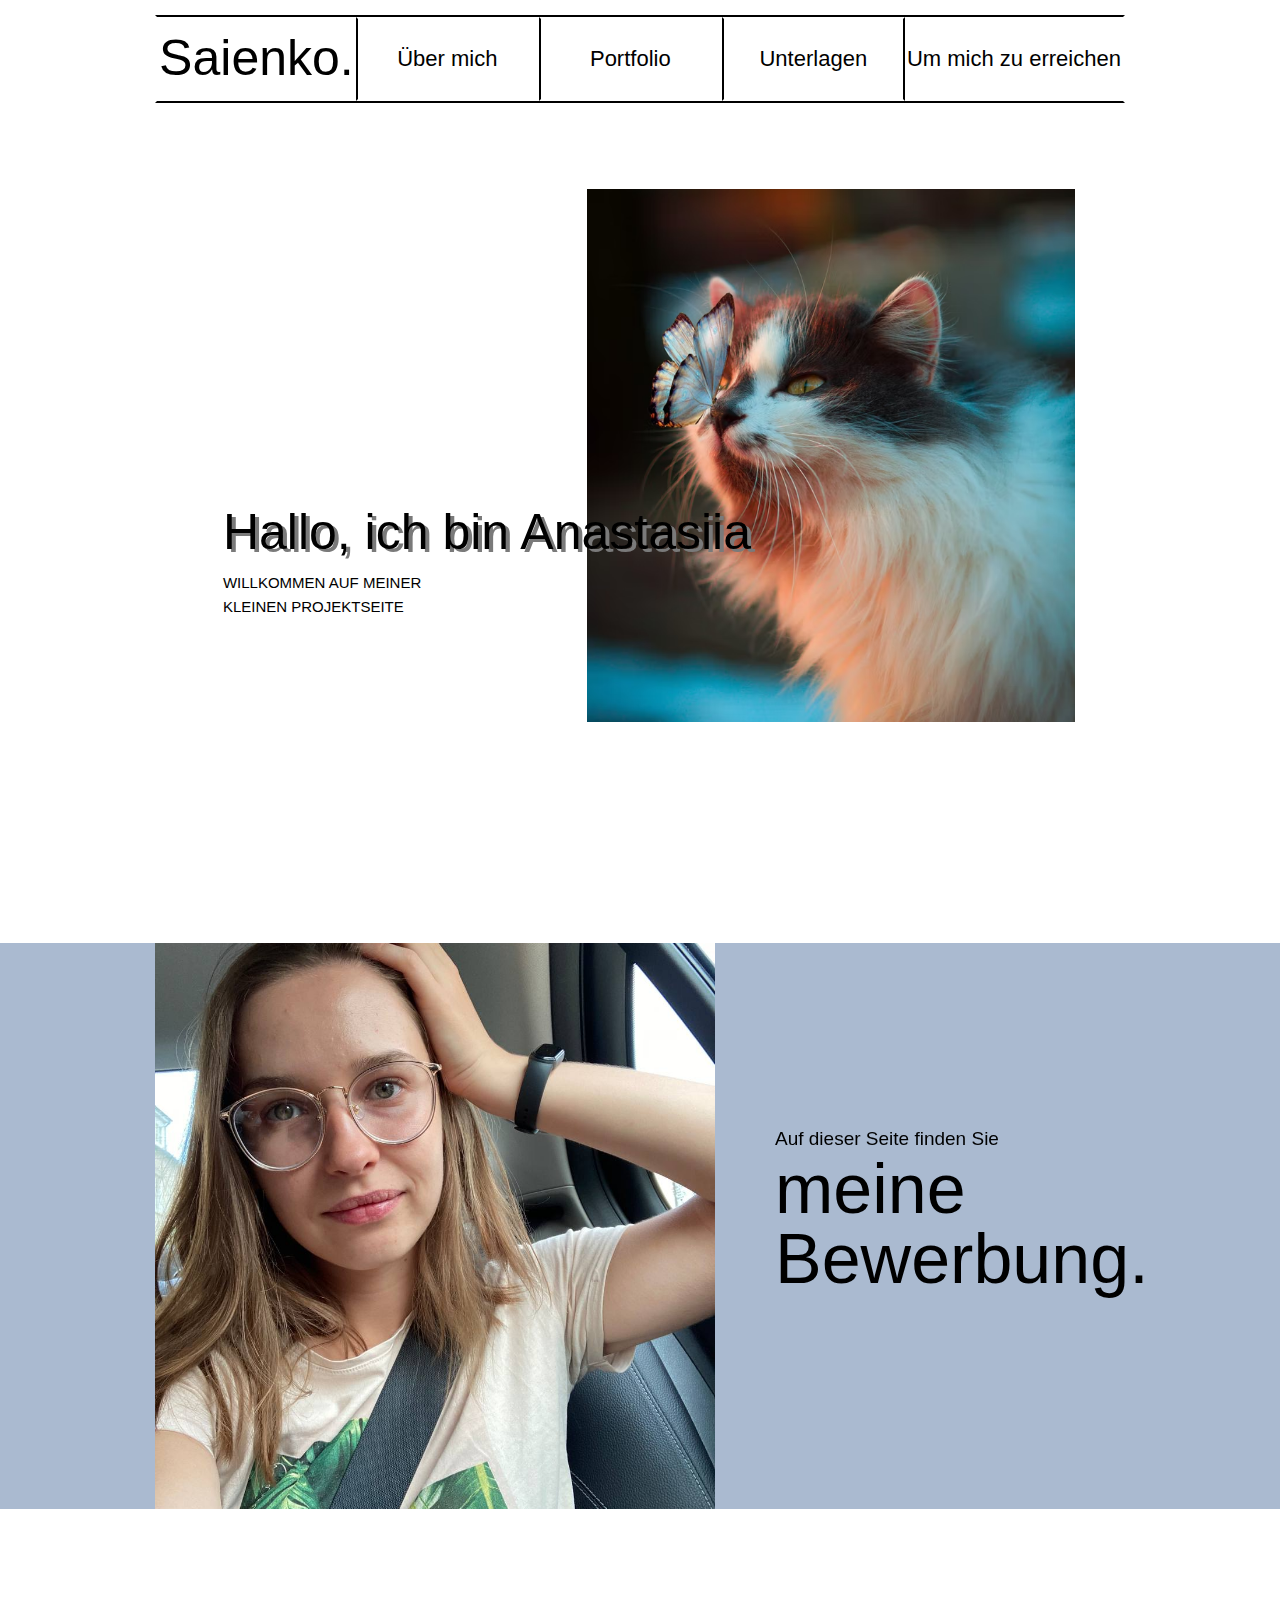
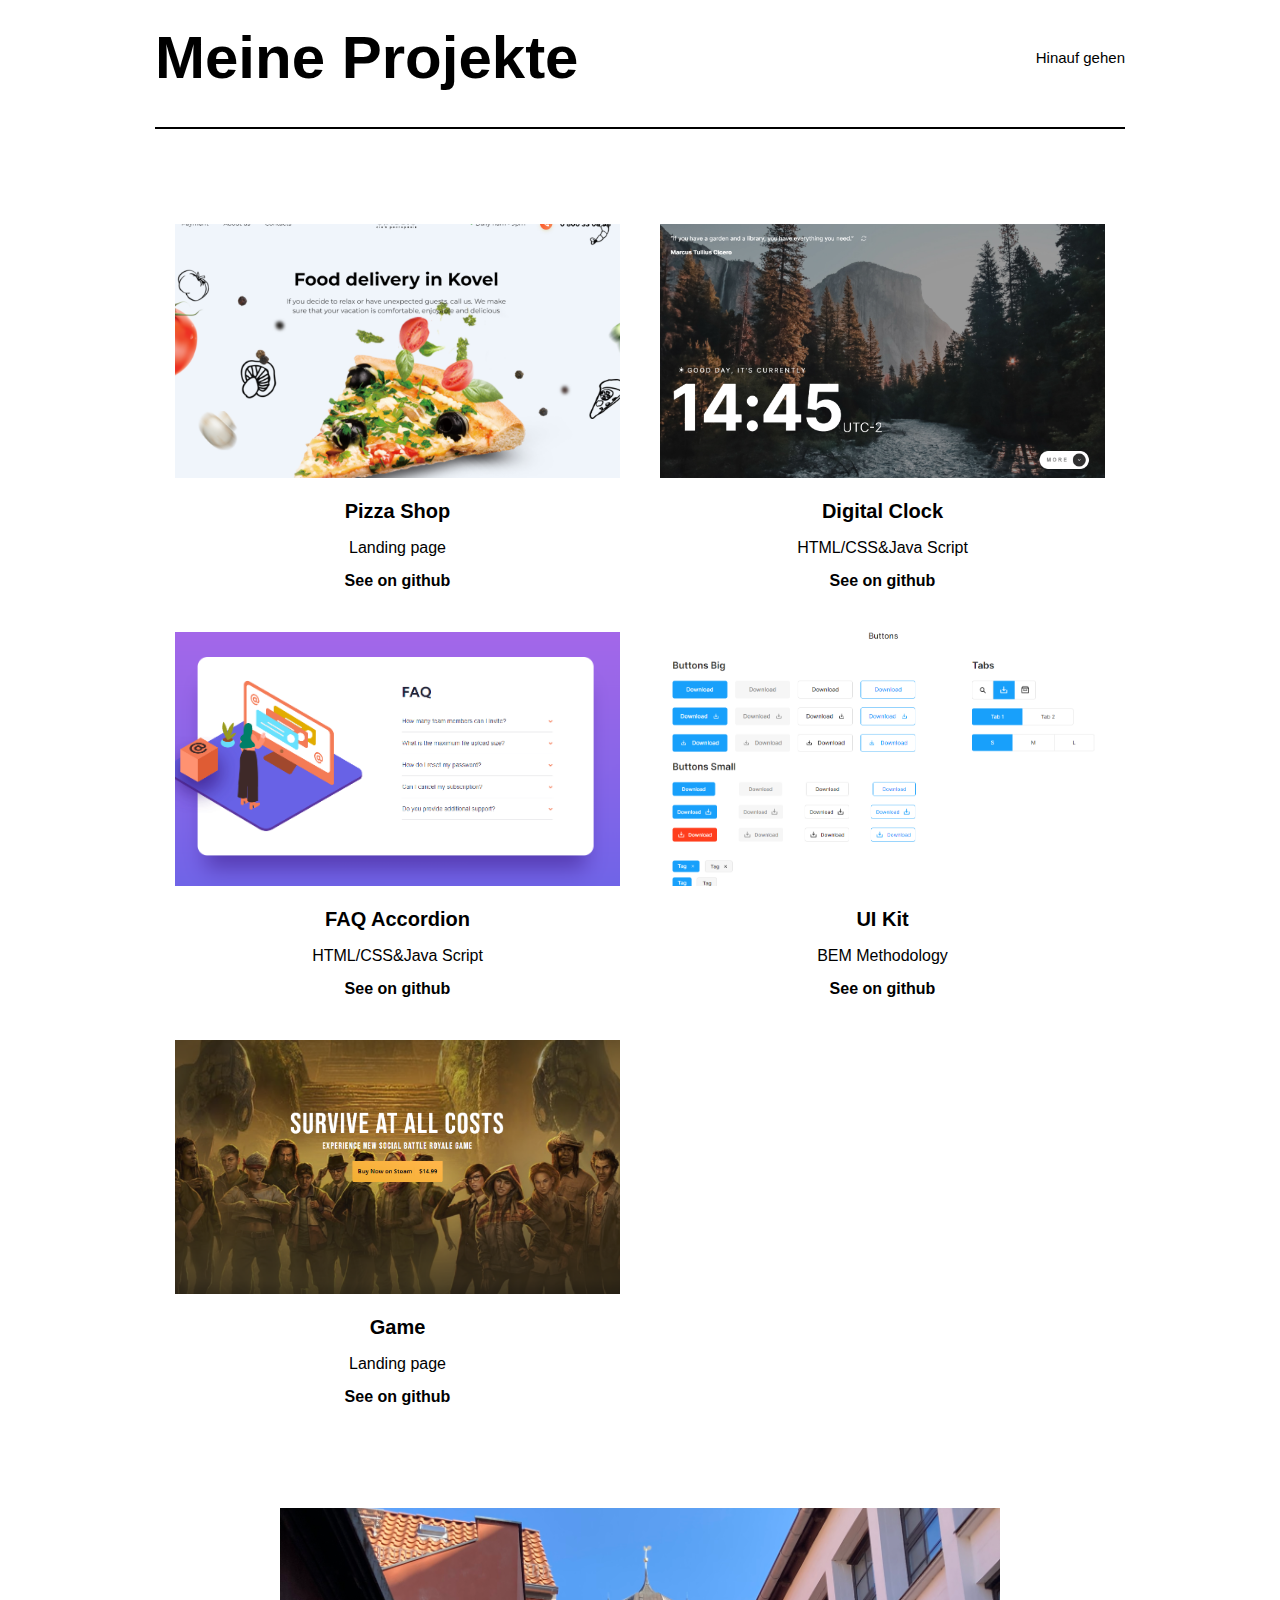
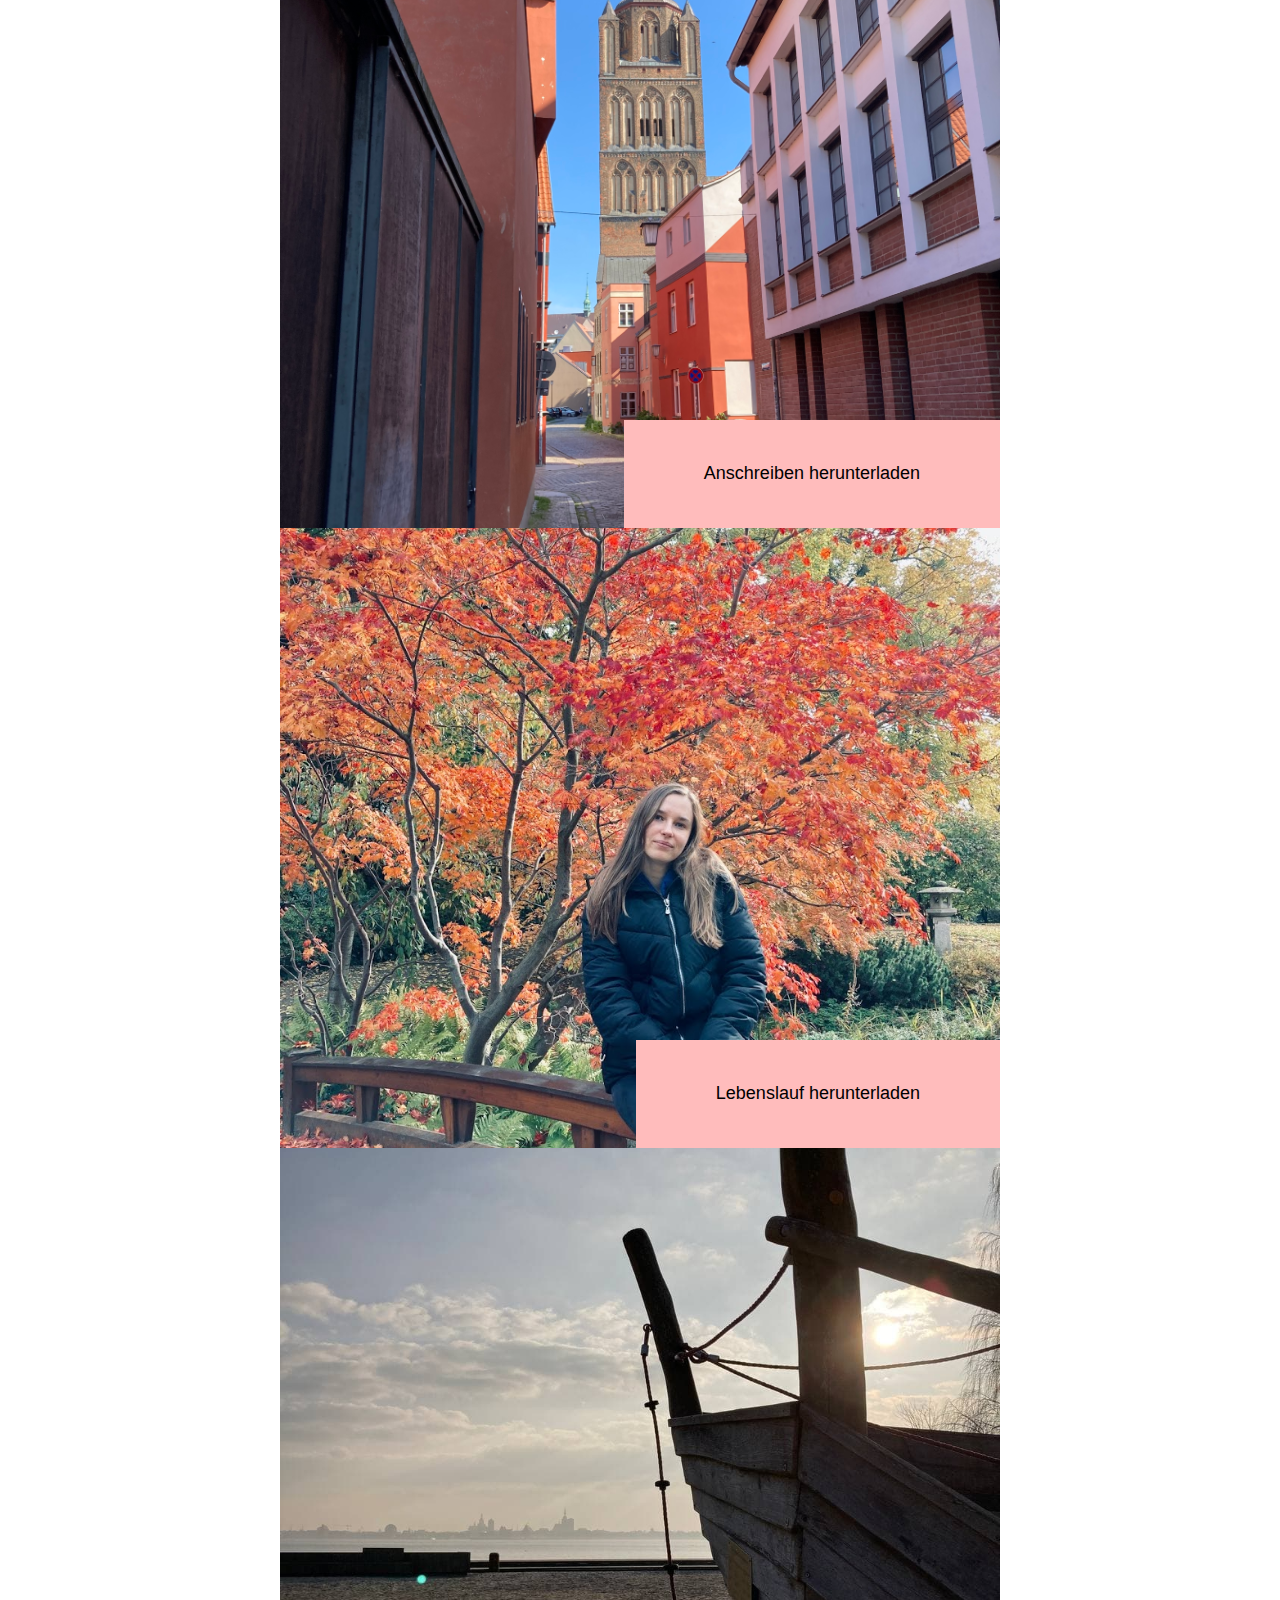
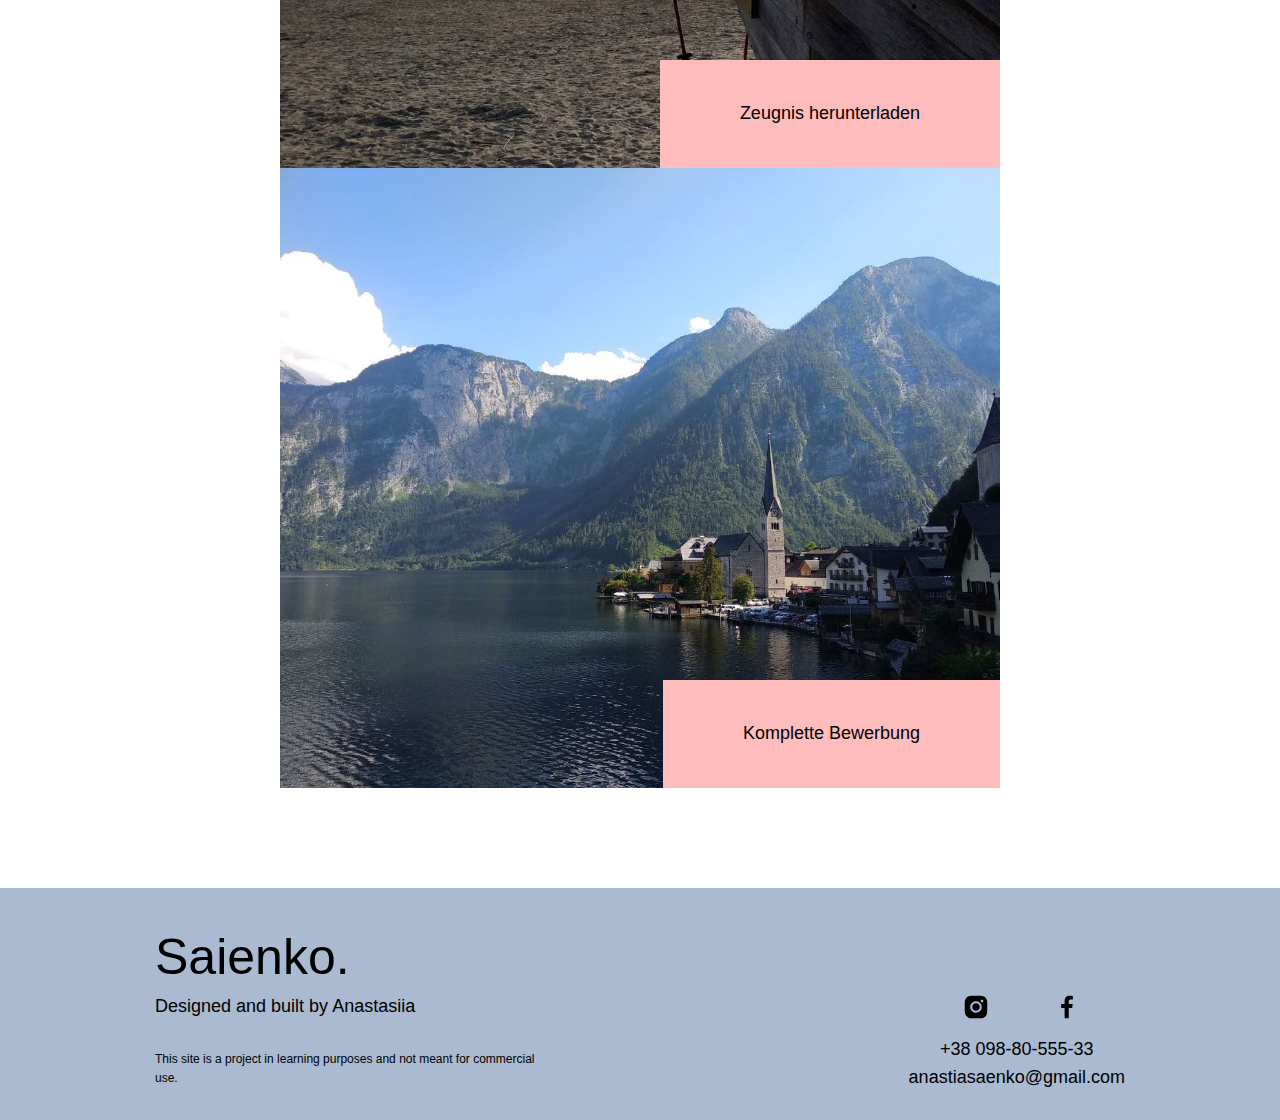
<file: index.html>
<!DOCTYPE html><html lang="ru"><head>    <title>Main page</title>    <meta charset="UTF-8">    <meta name="format-detection" content="telephone=no">    <link rel="stylesheet" href="aos-master/dist/aos.css">    <link rel="stylesheet" href="css/style.css">    <link rel="shortcut icon" href="favicon.ico">    <!-- <meta name="robots" content="noindex, nofollow"> -->    <!-- <meta name="viewport" content="width=device-width, initial-scale=1.0, maximum-scale=1.0, user-scalable=0"> -->    <meta name="viewport" content="width=device-width, initial-scale=1.0"></head><body><div class="wrapper">    <header class="header" id="top">        <div class="header__content _container">            <nav class="header__menu">                <a href="#" class="header__menu-link main-link">Saienko.</a>                <ul class="header__list">                    <li><a id="scroll" href="#three" class="header__link header-btn">Über mich</a></li>                    <li><a id="scroll" href="#two" class="header__link header-btn ">Portfolio</a></li>                    <li><a id="scroll" href="#one" class="header__link header-btn header-btn--mod">Unterlagen</a></li>                </ul>                <a href="Contact.html" class="header__menu-link secondary__link">Um mich zu erreichen</a>            </nav>        </div>    </header>    <main class="page">        <section class="hero">            <div class="hero__content _container">                <div class="hero__text">                    <h1 class="hero__title" >Hallo, ich bin Anastasiia</h1>                    <a href="404.html" class="hero__link"                    >Willkommen auf meiner kleinen Projektseite</a>                </div>                <div class="hero__pic">                    <img src="img/cathero.avif" alt="">                </div>            </div>        </section>        <section class="particular">            <div class="particular__container _container" id="three">                <div class="particular__pic">                    <img src="img/personal/me.JPG" alt="">                </div>                <div class="particular__content aos-animate" data-aos="fade-up">                    <div class="particular__top">                        <span class="particular__name">Auf dieser Seite finden Sie </span>                        <p class="particular__title">meine Bewerbung.</p>                    </div>                </div>            </div>        </section>        <section class="stock">            <div class="_container stock__container">                <div class="stock__top" id="two">                    <h2 class="stock__top-title">Meine Projekte</h2>                    <a href="#top" id="scroll" class="stock__top-link">Hinauf gehen</a>                </div>                <div class="stock__items">                    <a href="PizzaShop.html" target="_blank" class="stock__column">                        <div class="stock__item">                            <div class="stock__item-pic">                                <img src="img/portfolio/pizzashop.png" alt="">                            </div>                            <div class="stock__item-name">Pizza Shop</div>                            <div class="stock__item-sub">Landing page</div>                            <div class="stock__item-price">See on github</div>                        </div>                    </a>                    <a href="DigClock.html" target="_blank" class="stock__column">                        <div class="stock__item">                            <div class="stock__item-pic">                                <img src="img/portfolio/digclock.png" alt="">                            </div>                            <div class="stock__item-name">Digital Clock</div>                            <div class="stock__item-sub">HTML/CSS&Java Script</div>                            <div class="stock__item-price">See on github</div>                        </div>                    </a>                    <a href="Accordion.html" target="_blank" class="stock__column">                        <div class="stock__item">                            <div class="stock__item-pic">                                <img src="img/portfolio/faq.png" alt="">                            </div>                            <div class="stock__item-name">FAQ Accordion</div>                            <div class="stock__item-sub">HTML/CSS&Java Script</div>                            <div class="stock__item-price">See on github</div>                        </div>                    </a>                    <a href="UIkit.html" target="_blank" class="stock__column">                        <div class="stock__item">                            <div class="stock__item-pic">                                <img src="img/portfolio/uikit.png" alt="">                            </div>                            <div class="stock__item-name">UI Kit</div>                            <div class="stock__item-sub">BEM Methodology</div>                            <div class="stock__item-price">See on github</div>                        </div>                    </a>                    <a href="GameLanding.html" target="_blank" class="stock__column">                        <div class="stock__item">                            <div class="stock__item-pic">                                <img src="img/portfolio/gamelanding.png" alt="">                            </div>                            <div class="stock__item-name">Game</div>                            <div class="stock__item-sub">Landing page</div>                            <div class="stock__item-price">See on github</div>                        </div>                    </a>                </div>            </div>        </section>        <section class="links">            <div class="links__content _container">                <div class="links__left" id="one" name="one">                    <div class="links__pic _ibg-pic">                        <img src="img/personal/stral.JPG" alt=""/>                    </div>                    <a href="assets/Anschreiben_Saienko_Ausbildung_Fachinformatikerin.pdf" target="_blank"                       class="links__link links__link-left">Anschreiben herunterladen</a>                </div>                <div class="links__right">                    <div class="links__pic _ibg-pic">                        <img src="img/personal/wien.jpg" alt=""/>                    </div>                    <a href="assets/Lebenslauf_Saienko_Ausbildung_Fachinformatikerin.pdf" target="_blank"                       class="links__link links__link-right">Lebenslauf herunterladen</a>                </div>            </div>        </section>        <section class="links links--bottom">            <div class="links__content _container">                <div class="links__left" name="two">                    <div class="links__pic _ibg-pic">                        <img src="img/personal/strand.jpg" alt=""/>                    </div>                    <a href="assets/FachdiplomSaienko.pdf" target="_blank" class="links__link links__link-left">Zeugnis                        herunterladen</a>                </div>                <div class="links__right">                    <div class="links__pic _ibg-pic">                        <img src="img/personal/austria.jpg" alt=""/>                    </div>                    <a href="assets/komplette-bewerbung.pdf" target="_blank" class="links__link links__link-right">Komplette                        Bewerbung</a>                </div>            </div>        </section>    </main>    <footer class="footer">        <div class="footer__content _container">            <div class="footer__top">                <a href="#" class="footer__top-logo main-link">Saienko.</a>            </div>            <div class="footer__bottom">                <div class="footer__bottom-copy">                    <p class="footer__bottom-author">                        Designed and built by Anastasiia                    </p>                    <div class="footer__bottom-links">                        This site is a project in learning purposes and not meant for commercial <br/>use.                    </div>                </div>                <div class="footer__bottom-contact contact">                    <div class="contact__links">                        <a href="https://www.instagram.com/isitcode/" target="_blank">                            <svg                                    width="30"                                    height="30"                                    viewBox="0 0 30 30"                                    fill="none"                                    xmlns="http://www.w3.org/2000/svg"                            >                                <path                                        d="M26.1836 10.3811C26.171 9.43435 25.9938 8.49704 25.6598 7.61107C25.3703 6.86376 24.928 6.18507 24.3613 5.61836C23.7946 5.05165 23.1159 4.60939 22.3686 4.31982C21.494 3.99152 20.5701 3.814 19.6361 3.79482C18.4336 3.74107 18.0523 3.72607 14.9998 3.72607C11.9473 3.72607 11.5561 3.72607 10.3623 3.79482C9.42879 3.81414 8.50528 3.99166 7.63109 4.31982C6.88367 4.60919 6.20487 5.05138 5.63813 5.61812C5.0714 6.18485 4.62921 6.86365 4.33984 7.61107C4.01088 8.48499 3.83375 9.40871 3.81609 10.3423C3.76234 11.5461 3.74609 11.9273 3.74609 14.9798C3.74609 18.0323 3.74609 18.4223 3.81609 19.6173C3.83484 20.5523 4.01109 21.4748 4.33984 22.3511C4.62969 23.0983 5.07221 23.7768 5.63914 24.3433C6.20606 24.9098 6.88492 25.3518 7.63234 25.6411C8.50414 25.9826 9.42781 26.1728 10.3636 26.2036C11.5673 26.2573 11.9486 26.2736 15.0011 26.2736C18.0536 26.2736 18.4448 26.2736 19.6386 26.2036C20.5725 26.1852 21.4965 26.0081 22.3711 25.6798C23.1182 25.3899 23.7967 24.9475 24.3634 24.3809C24.9301 23.8142 25.3724 23.1357 25.6623 22.3886C25.9911 21.5136 26.1673 20.5911 26.1861 19.6548C26.2398 18.4523 26.2561 18.0711 26.2561 15.0173C26.2536 11.9648 26.2536 11.5773 26.1836 10.3811ZM14.9923 20.7523C11.7998 20.7523 9.21359 18.1661 9.21359 14.9736C9.21359 11.7811 11.7998 9.19482 14.9923 9.19482C16.525 9.19482 17.9948 9.80366 19.0785 10.8874C20.1623 11.9711 20.7711 13.441 20.7711 14.9736C20.7711 16.5062 20.1623 17.976 19.0785 19.0598C17.9948 20.1435 16.525 20.7523 14.9923 20.7523ZM21.0011 10.3286C20.2548 10.3286 19.6536 9.72607 19.6536 8.98107C19.6536 8.8042 19.6884 8.62906 19.7561 8.46565C19.8238 8.30224 19.923 8.15376 20.0481 8.02869C20.1732 7.90362 20.3216 7.80441 20.485 7.73672C20.6485 7.66904 20.8236 7.6342 21.0005 7.6342C21.1773 7.6342 21.3525 7.66904 21.5159 7.73672C21.6793 7.80441 21.8278 7.90362 21.9529 8.02869C22.0779 8.15376 22.1771 8.30224 22.2448 8.46565C22.3125 8.62906 22.3473 8.8042 22.3473 8.98107C22.3473 9.72607 21.7448 10.3286 21.0011 10.3286Z"                                />                                <path                                        d="M14.992 18.7277C17.0652 18.7277 18.7458 17.0471 18.7458 14.974C18.7458 12.9008 17.0652 11.2202 14.992 11.2202C12.9189 11.2202 11.2383 12.9008 11.2383 14.974C11.2383 17.0471 12.9189 18.7277 14.992 18.7277Z"                                />                            </svg>                        </a>                        <a href="https://www.facebook.com/profile.php?id=100069042265026" target="_blank">                            <svg                                    width="12"                                    height="24"                                    viewBox="0 0 12 24"                                    fill="none"                                    xmlns="http://www.w3.org/2000/svg"                            >                                <path                                        d="M7.7453 23.2465V13.0015H11.2016L11.7153 8.9902H7.7453V6.43521C7.7453 5.27771 8.0678 4.48521 9.7291 4.48521H11.8341V0.908962C10.8099 0.799202 9.7804 0.746202 8.7503 0.750212C5.6953 0.750212 3.5978 2.61521 3.5978 6.03896V8.9827H0.164062V12.994H3.6053V23.2465H7.7453Z"                                />                            </svg>                        </a>                    </div>                    <a href="tel:+380988055533" class="contact__phone">+38 098-80-555-33</a>                    <a href="emailto:anastiasaenko@gmail.com" class="contact__email">anastiasaenko@gmail.com</a>                </div>            </div>        </div>    </footer></div><div class="popup popup_popup">    <div class="popup__content">        <div class="popup__body">            <div class="popup__close"></div>        </div>    </div></div><div class="popup popup_massagename-message">    <div class="popup__content">        <div class="popup__body">            <div class="popup__close"></div>        </div>    </div></div><div class="popup popup_video">    <div class="popup__content">        <div class="popup__body">            <div class="popup__close popup__close_video"></div>            <div class="popup__video _video"></div>        </div>    </div></div><!-- Swiper --><!-- <script src="https://unpkg.com/swiper/swiper-bundle.min.js"></script> --><script src="js/vendors.min.js"></script><script src="aos-master/dist/aos.js"></script><script src="js/app.min.js"></script></body></html>
</file>
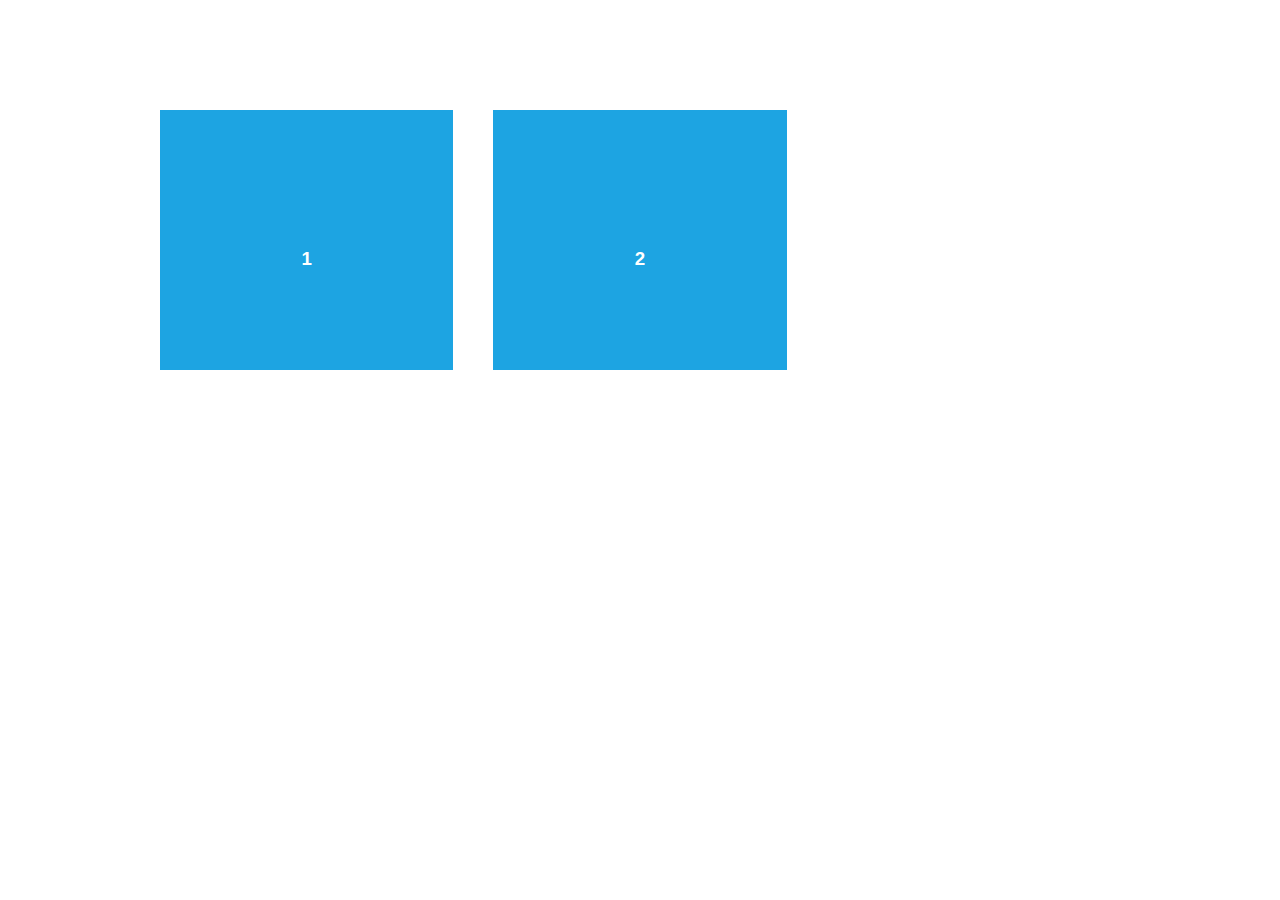
<file: aos-master/demo/async.html>
<!DOCTYPE html>
<html>
  <head>
    <meta charset="utf-8">
    <title>AOS - Animate on scroll library</title>
    <meta name="viewport" content="width=device-width">
    <link rel="stylesheet" href="css/styles.css" />
    <link rel="stylesheet" href="../dist/aos.css" />
  </head>
  <body>
    <div id="aos-demo" class="aos-all"></div>

    <script src="../dist/aos.js"></script>
    <script>
      AOS.init({
        easing: 'ease-in-out-sine'
      });

      setInterval(addItem, 300);

      var itemsCounter = 1;
      var container = document.getElementById('aos-demo');

      function addItem () {
        if (itemsCounter > 42) return;
        var item = document.createElement('div');
        item.classList.add('aos-item');
        item.setAttribute('data-aos', 'fade-up');
        item.innerHTML = '<div class="aos-item__inner"><h3>' + itemsCounter + '</h3></div>';
        container.appendChild(item);
        itemsCounter++;
      }
    </script>
  </body>
</html>
</file>
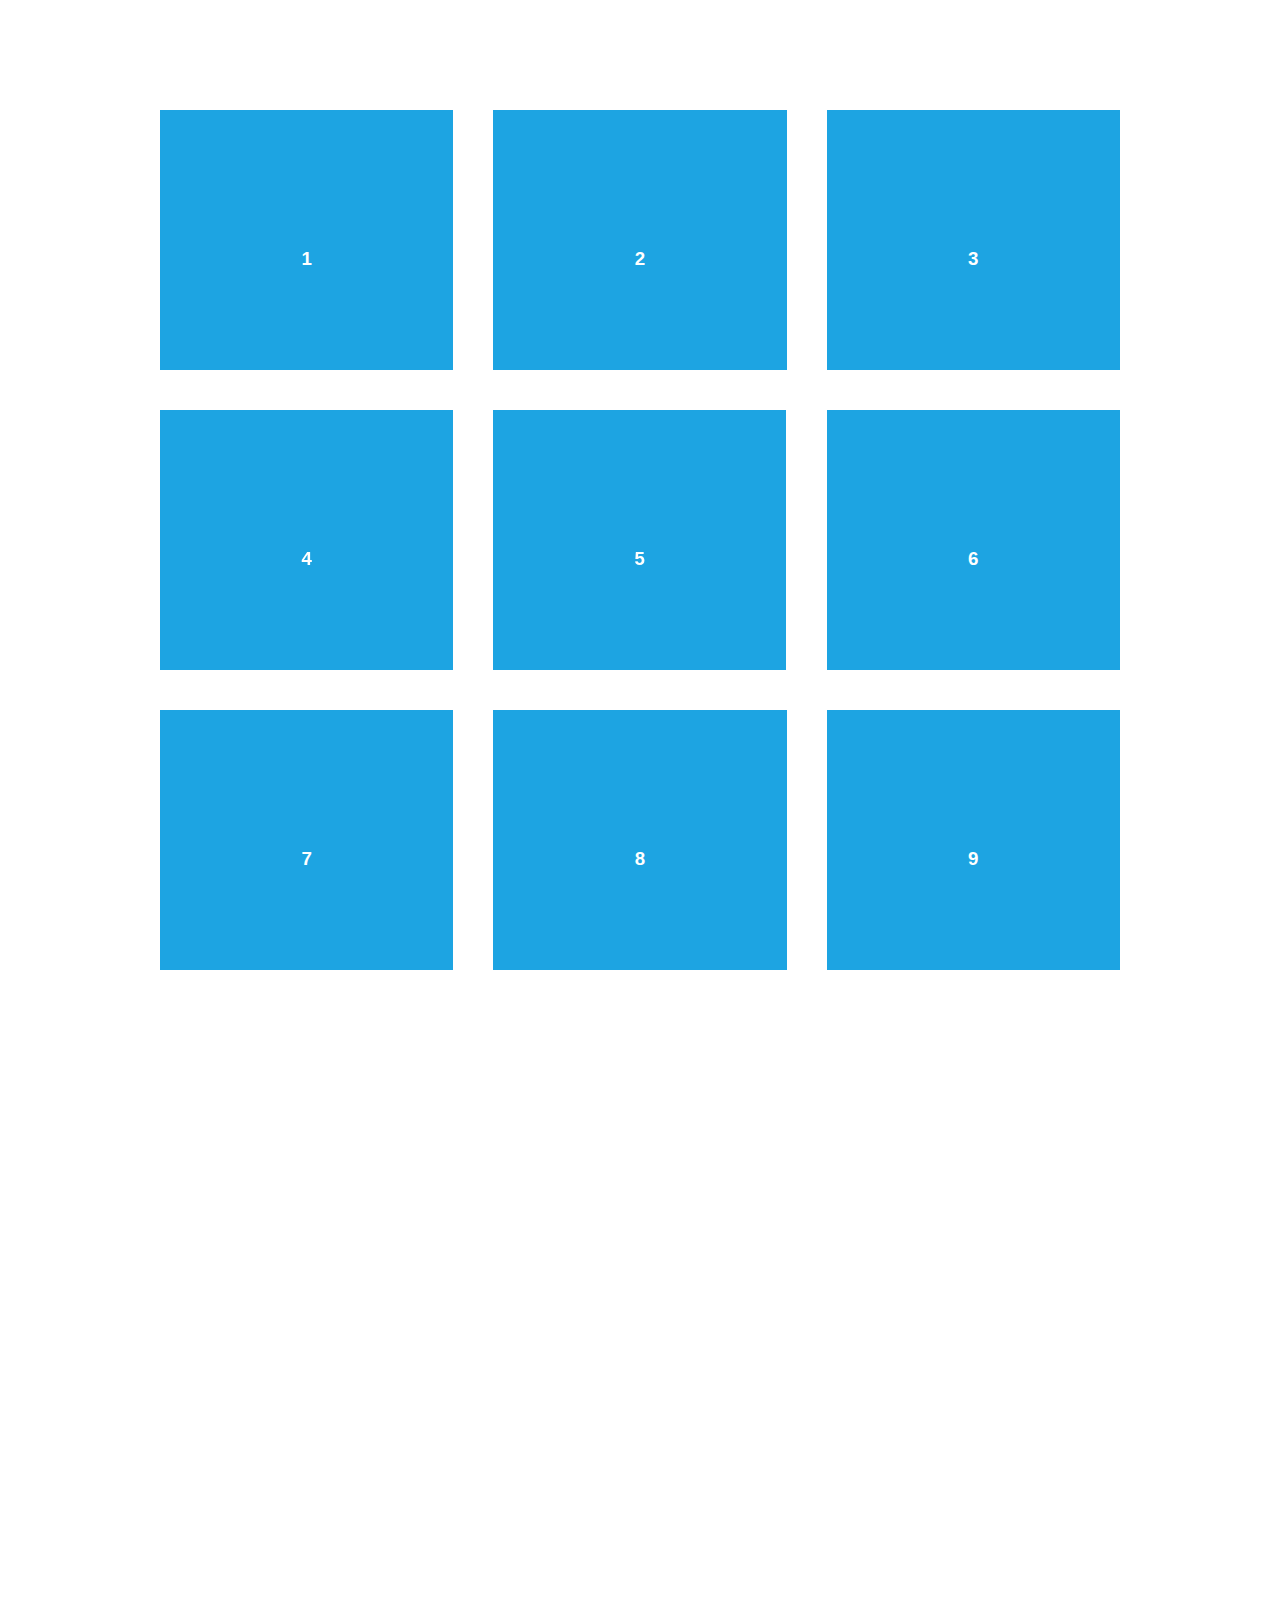
<file: aos-master/demo/simple.html>
<!DOCTYPE html>
<html>
  <head>
    <meta charset="utf-8">
    <title>AOS - Animate on scroll library</title>
    <meta name="viewport" content="width=device-width">
    <link rel="stylesheet" href="css/styles.css" />
    <link rel="stylesheet" href="../dist/aos.css" />
    <!--[if lt IE 9]>
    <script src="//html5shiv.googlecode.com/svn/trunk/html5.js"></script>
    <![endif]-->
  </head>
  <body>
    <div id="transcroller-body" class="aos-all">
      <div class="aos-item" data-aos="fade-up">
        <div class="aos-item__inner"><h3>1</h3></div>
      </div>
      <div class="aos-item" data-aos="fade-down">
        <div class="aos-item__inner"><h3>2</h3></div>
      </div>
      <div class="aos-item" data-aos="zoom-out-down">
        <div class="aos-item__inner"><h3>3</h3></div>
      </div>
      <div class="aos-item" data-aos="flip-down">
        <div class="aos-item__inner"><h3>4</h3></div>
      </div>
      <div class="aos-item" data-aos="flip-up">
        <div class="aos-item__inner"><h3>5</h3></div>
      </div>
      <div class="aos-item" data-aos="fade-down">
        <div class="aos-item__inner"><h3>6</h3></div>
      </div>
      <div class="aos-item" data-aos="fade-in">
        <div class="aos-item__inner"><h3>7</h3></div>
      </div>
      <div class="aos-item" data-aos="fade-down">
        <div class="aos-item__inner"><h3>8</h3></div>
      </div>
      <div class="aos-item" data-aos="fade-in">
        <div class="aos-item__inner"><h3>9</h3></div>
      </div>
      <div class="aos-item" data-aos="fade-down">
        <div class="aos-item__inner"><h3>10</h3></div>
      </div>
      <div class="aos-item" data-aos="fade-up">
        <div class="aos-item__inner"><h3>11</h3></div>
      </div>
      <div class="aos-item" data-aos="fade-down">
        <div class="aos-item__inner"><h3>12</h3></div>
      </div>
      <div class="aos-item" data-aos="fade-in">
        <div class="aos-item__inner"><h3>13</h3></div>
      </div>
      <div class="aos-item" data-aos="fade-up">
        <div class="aos-item__inner"><h3>14</h3></div>
      </div>
      <div class="aos-item" data-aos="fade-in">
        <div class="aos-item__inner"><h3>15</h3></div>
      </div>
      <div class="aos-item" data-aos="fade-up">
        <div class="aos-item__inner"><h3>16</h3></div>
      </div>
      <div class="aos-item" data-aos="fade-down">
        <div class="aos-item__inner"><h3>17</h3></div>
      </div>
      <div class="aos-item" data-aos="fade-up">
        <div class="aos-item__inner"><h3>18</h3></div>
      </div>
      <div class="aos-item" data-aos="zoom-out">
        <div class="aos-item__inner"><h3>19</h3></div>
      </div>
      <div class="aos-item" data-aos="fade-up">
        <div class="aos-item__inner"><h3>20</h3></div>
      </div>
      <div class="aos-item" data-aos="zoom-out">
        <div class="aos-item__inner"><h3>21</h3></div>
      </div>
      <div class="aos-item" data-aos="fade-in">
        <div class="aos-item__inner"><h3>22</h3></div>
      </div>
      <div class="aos-item" data-aos="zoom-out-up">
        <div class="aos-item__inner"><h3>23</h3></div>
      </div>
      <div class="aos-item" data-aos="zoom-out-down">
        <div class="aos-item__inner"><h3>24</h3></div>
      </div>
      <div class="aos-item" data-aos="fade-in">
        <div class="aos-item__inner"><h3>25</h3></div>
      </div>
      <div class="aos-item" data-aos="fade-in">
        <div class="aos-item__inner"><h3>26</h3></div>
      </div>
      <div class="aos-item" data-aos="fade-in">
        <div class="aos-item__inner"><h3>27</h3></div>
      </div>
      <div class="aos-item" data-aos="fade-in">
        <div class="aos-item__inner"><h3>28</h3></div>
      </div>
      <div class="aos-item" data-aos="fade-in">
        <div class="aos-item__inner"><h3>29</h3></div>
      </div>
      <div class="aos-item" data-aos="fade-in">
        <div class="aos-item__inner"><h3>30</h3></div>
      </div>
      <div class="aos-item" data-aos="fade-in">
        <div class="aos-item__inner"><h3>31</h3></div>
      </div>
      <div class="aos-item" data-aos="fade-in">
        <div class="aos-item__inner"><h3>32</h3></div>
      </div>
      <div class="aos-item" data-aos="fade-in">
        <div class="aos-item__inner"><h3>33</h3></div>
      </div>
      <div class="aos-item" data-aos="fade-in">
        <div class="aos-item__inner"><h3>34</h3></div>
      </div>
      <div class="aos-item" data-aos="fade-in">
        <div class="aos-item__inner"><h3>35</h3></div>
      </div>
      <div class="aos-item" data-aos="fade-in">
        <div class="aos-item__inner"><h3>36</h3></div>
      </div>
      <div class="aos-item" data-aos="fade-in">
        <div class="aos-item__inner"><h3>37</h3></div>
      </div>
      <div class="aos-item" data-aos="fade-in">
        <div class="aos-item__inner"><h3>38</h3></div>
      </div>
      <div class="aos-item" data-aos="fade-in">
        <div class="aos-item__inner"><h3>39</h3></div>
      </div>
      <div class="aos-item" data-aos="fade-in">
        <div class="aos-item__inner"><h3>40</h3></div>
      </div>
      <div class="aos-item" data-aos="fade-in">
        <div class="aos-item__inner"><h3>41</h3></div>
      </div>
      <div class="aos-item" data-aos="fade-in">
        <div class="aos-item__inner"><h3>42</h3></div>
      </div>
    </div>

    <script src="../dist/aos.js"></script>
    <script>
      AOS.init({
        easing: 'ease-in-out-sine'
      });
    </script>

    <!-- <script src="//cdnjs.cloudflare.com/ajax/libs/require.js/2.1.11/require.min.js"></script>
    <script>
      requirejs.config({
          baseUrl: '../dist',
      });

      require(['aos'], function(AOS){
          AOS.init({
              easing: 'ease-in-out-sine'
          });
      });
    </script> -->
  </body>
</html>
</file>
<file: aos-master/test/fixtures/aos-offset.fixture.html>
<!DOCTYPE html>
<html>
  <head>
    <title></title>
    <style type="text/css">
      * {box-sizing: border-box;}
      body {
        margin: 0; padding: 0 20px; text-align: center;
      }
      .aos-item {
        width: 100%; height: 130px; margin: 0 0 20px 0; background: #ccc;
      }
    </style>
  </head>
  <body class="body">
    <div class="aos-item aos-item--1" data-aos-offset="50" data-aos="fade"></div>
    <div class="aos-item aos-item--2" data-aos-offset="50" data-aos="fade-up"></div>
    <div class="aos-item aos-item--3" data-aos-offset="50" data-aos="fade-down"></div>
    <div class="aos-item aos-item--4" data-aos-offset="50" data-aos="fade-left"></div>
    <div class="aos-item aos-item--5" data-aos-offset="50" data-aos="fade-right"></div>
    <div class="aos-item aos-item--6" data-aos-offset="50" data-aos="flip-up"></div>
    <div class="aos-item aos-item--7" data-aos-offset="50" data-aos="flip-down"></div>
    <div class="aos-item aos-item--8" data-aos-offset="50" data-aos="flip-left"></div>
    <div class="aos-item aos-item--9" data-aos-offset="50" data-aos="flip-right"></div>
    <div class="aos-item aos-item--10" data-aos-offset="50" data-aos="zoom-in"></div>
    <div class="aos-item aos-item--11" data-aos-offset="50" data-aos="zoom-in-up"></div>
    <div class="aos-item aos-item--12" data-aos-offset="50" data-aos="zoom-in-down"></div>
    <div class="aos-item aos-item--13" data-aos-offset="50" data-aos="zoom-in-left"></div>
    <div class="aos-item aos-item--14" data-aos-offset="50" data-aos="zoom-in-right"></div>
    <div class="aos-item aos-item--15" data-aos-offset="50" data-aos="slide-up"></div>
    <div class="aos-item aos-item--16" data-aos-offset="50" data-aos="slide-down"></div>
    <div class="aos-item aos-item--17" data-aos-offset="50" data-aos="slide-left"></div>
    <div class="aos-item aos-item--18" data-aos-offset="50" data-aos="slide-right"></div>
  </body>
</html>
</file>
<file: aos-master/test/fixtures/aos.fixture.html>
<!DOCTYPE html>
<html>
  <head>
    <title></title>
    <style type="text/css">
      * {box-sizing: border-box;}
      body {
        margin: 0; padding: 0 20px; text-align: center;
      }
      .aos-item {
        width: 100%; height: 130px; margin: 0 0 20px 0; background: #ccc;
      }
    </style>
  </head>
  <body class="body">
    <div class="aos-item aos-item--1" data-aos="fade"></div>
    <div class="aos-item aos-item--2" data-aos="fade-up"></div>
    <div class="aos-item aos-item--3" data-aos="fade-down"></div>
    <div class="aos-item aos-item--4" data-aos="fade-left"></div>
    <div class="aos-item aos-item--5" data-aos="fade-right"></div>
    <div class="aos-item aos-item--6" data-aos="flip-up"></div>
    <div class="aos-item aos-item--7" data-aos="flip-down"></div>
    <div class="aos-item aos-item--8" data-aos="flip-left"></div>
    <div class="aos-item aos-item--9" data-aos="flip-right"></div>
    <div class="aos-item aos-item--10" data-aos="zoom-in"></div>
    <div class="aos-item aos-item--11" data-aos="zoom-in-up"></div>
    <div class="aos-item aos-item--12" data-aos="zoom-in-down"></div>
    <div class="aos-item aos-item--13" data-aos="zoom-in-left"></div>
    <div class="aos-item aos-item--14" data-aos="zoom-in-right"></div>
    <div class="aos-item aos-item--15" data-aos="slide-up"></div>
    <div class="aos-item aos-item--16" data-aos="slide-down"></div>
    <div class="aos-item aos-item--17" data-aos="slide-left"></div>
    <div class="aos-item aos-item--18" data-aos="slide-right"></div>
  </body>
</html>
</file>
<file: css/style.css>
@charset "UTF-8";
@import url('https: //fonts.googleapis.com/css2?family=Roboto:wght@400;700&display=swap');

* {
    padding: 0;
    margin: 0;
    border: 0;
}

*, :after, :before {
    -webkit-box-sizing: border-box;
    box-sizing: border-box;
}

aside, footer, header, nav, section {
    display: block;
}

html {
    font-size: 16px;
}

body, html {
    height: 100%;
    min-width: 320px;
}

body {
    line-height: 1;
    font-family: Roboto, sans-serif;
    -ms-text-size-adjust: 100%;
    -moz-text-size-adjust: 100%;
    -webkit-text-size-adjust: 100%
}

button, input, textarea {
    font-family: Roboto, sans-serif;
    font-size: inherit;
}

input::-ms-clear {
    display: none;
}

button {
    cursor: pointer;
    background-color: inherit;
}

button::-moz-focus-inner {
    padding: 0;
    border: 0;
}

a, a:visited {
    text-decoration: none;
}

a:hover {
    text-decoration: none;
}

ul li {
    list-style: none;
}

img {
    vertical-align: top;
}

h1, h2, h3, h4, h5, h6 {
    font-weight: inherit;
    font-size: inherit;
}

body {
    color: #000;
}

body._lock {
    overflow: hidden;
}

.wrapper {
    width: 100%;
    min-height: 100%;
    overflow: hidden;
    display: -webkit-box;
    display: -ms-flexbox;
    display: flex;
    -webkit-box-orient: vertical;
    -webkit-box-direction: normal;
    -ms-flex-direction: column;
    flex-direction: column;
}

._container {
    max-width: 1440px;
    margin: 0 auto;
}

.btn {
    display: -webkit-inline-box;
    display: -ms-inline-flexbox;
    display: inline-flex;
    padding: 0 0;
}

.btn._fw {
    width: 100%
}

.select {
    position: relative;
}

.select__item {
    position: relative;
}

.select__title {
    color: #000;
    border: 1px solid #d9d9d9;
    background-color: #fff;
    cursor: pointer;
    border-radius: 4px;
}

.select__value {
    display: -webkit-box;
    display: -ms-flexbox;
    display: flex;
    font-size: 14px;
    height: 30px;
    padding: 0 15px;
    -webkit-box-align: center;
    -ms-flex-align: center;
    align-items: center;
    -webkit-box-pack: justify;
    -ms-flex-pack: justify;
    justify-content: space-between;
    -webkit-box-orient: horizontal;
    -webkit-box-direction: reverse;
    -ms-flex-direction: row-reverse;
    flex-direction: row-reverse;
}

.select__value span {
    height: 1em;
    overflow: hidden;
    display: -webkit-box;
    -webkit-line-clamp: 1;
    -webkit-box-orient: vertical;
}

.select__value:before {
    content: "";
    display: inline-block;
    -webkit-transition: all .3s ease 0s;
    -o-transition: all .3s ease 0s;
    transition: all .3s ease 0s;
    width: 11px;
    height: 7px;
    background: url (
    "../img/icons/select.svg") center / 100 % no-repeat;
}

.select__input {
    width: 100%;
    background-color: transparent;
    height: 100%
}

.select__options {
    color: #000;
    position: absolute;
    top: 29px;
    border-radius: 0 0 4px 4px;
    min-width: 100%;
    left: 0;
    background-color: #fff;
    border-top: 0;
    border: 1px solid #d9d9d9;
    border-top: 0;
    font-size: 14px;
    padding: 10px 0 5px 0;
}

.select__option {
    cursor: pointer;
    padding: 5px 15px;
    margin: 0;
}

.select._active {
    z-index: 5;
}

.select._active .select__value:before {
    -webkit-transform: rotate(-180deg);
    -ms-transform: rotate(-180deg);
    transform: rotate(-180deg);
}

.select._active .select__options {
    display: block;
}

input[type=email], input[type=tel], input[type=text], textarea {
    -webkit-appearance: none;
    -moz-appearance: none;
    appearance: none;
}

input[type=email]:focus, input[type=tel]:focus, input[type=text]:focus, textarea:focus {
    outline: 0;
}

.input {
    border-radius: 0 !important;
    width: 100%;
    display: block;
    padding: 0 20px;
}

textarea.input {
    resize: none;
    padding: 0 0;
}

.checkbox {
    position: relative;
}

.checkbox__input {
    position: absolute;
    width: 0;
    height: 0;
    opacity: 0;
    visibility: hidden;
}

.checkbox__input:checked + .checkbox__text:before {
    background: #fff url("../img/icons/check.svg") center no-repeat;
}

.checkbox__text {
    display: -webkit-inline-box;
    display: -ms-inline-flexbox;
    display: inline-flex;
    -webkit-box-align: center;
    -ms-flex-align: center;
    align-items: center;
    position: relative;
    font-size: 16px;
    color: #fff;
    letter-spacing: -.3px;
    line-height: calc(20 / 16);
    cursor: pointer;
}

.checkbox__text:before {
    content: "";
    -ms-flex-item-align: start;
    align-self: flex-start;
    margin: 0 14px 0 0;
    -webkit-box-flex: 0;
    -ms-flex: 0 0 20px;
    flex: 0 0 20px;
    left: 0;
    top: 0;
    width: 20px;
    height: 18px;
    background: #fff;
    border: 1px solid #a7a9ac;
}

.checkbox a {
    color: #fff;
    text-decoration: underline;
}

.checkbox._error .checkbox__text:before {
    border: 1px solid #ee1212;
}

.options {
    display: -webkit-box;
    display: -ms-flexbox;
    display: flex;
    -webkit-box-orient: vertical;
    -webkit-box-direction: normal;
    -ms-flex-direction: column;
    flex-direction: column;
    -webkit-box-align: start;
    -ms-flex-align: start;
    align-items: flex-start;
}

.options__item {
    position: relative;
    cursor: pointer;
}

.options__input {
    position: absolute;
    width: 0;
    height: 0;
    opacity: 0;
    left: 0;
    top: 0;
    visibility: hidden;
}

.options__input:checked + .options__text:after {
    -webkit-transform: scale(1);
    -ms-transform: scale(1);
    transform: scale(1);
}

.options__text {
    display: -webkit-inline-box;
    display: -ms-inline-flexbox;
    display: inline-flex;
    -webkit-box-align: center;
    -ms-flex-align: center;
    align-items: center;
    position: relative;
    font-size: 16px;
    color: #fff;
    letter-spacing: -.3px;
    line-height: calc(20 / 16);
}

.options__text:before {
    content: "";
    -ms-flex-item-align: start;
    align-self: flex-start;
    margin: 0 14px 0 0;
    -webkit-box-flex: 0;
    -ms-flex: 0 0 20px;
    flex: 0 0 20px;
    left: 0;
    top: 0;
    border-radius: 50%;
    width: 20px;
    height: 18px;
    background: #fff;
    border: 1px solid #a7a9ac;
}

.options__text:after {
    content: "";
    -webkit-transition: all .3s ease 0s;
    -o-transition: all .3s ease 0s;
    transition: all .3s ease 0s;
    -webkit-transform: scale(0);
    -ms-transform: scale(0);
    transform: scale(0);
    width: 10px;
    height: 10px;
    border-radius: 50%;
    background-color: #77243a;
    position: absolute;
    left: 5px;
    top: 4px;
}

.rating {
    display: -webkit-box;
    display: -ms-flexbox;
    display: flex;
    -webkit-box-align: end;
    -ms-flex-align: end;
    align-items: flex-end;
    font-size: 40px;
    line-height: .75;
    -webkit-transition: opacity .3s ease 0s;
    -o-transition: opacity .3s ease 0s;
    transition: opacity .3s ease 0s;
}

.rating.rating_sending {
    opacity: .2;
}

.rating.rating_set .rating__active, .rating.rating_set .rating__item {
    cursor: pointer;
}

.rating__body {
    position: relative;
}

.rating__body::before {
    content: "★★★★★";
    display: block;
}

.rating__active {
    position: absolute;
    width: 0%;
    height: 100%;
    top: 0;
    left: 0;
    overflow: hidden;
}

.rating__active::before {
    content: "★★★★★";
    position: absolute;
    width: 100%;
    height: 100%;
    top: 0;
    left: 0;
    color: #ffd300;
}

.rating__items {
    display: -webkit-box;
    display: -ms-flexbox;
    display: flex;
    position: absolute;
    width: 100%;
    height: 100%;
    top: 0;
    left: 0;
}

.rating__item {
    -webkit-box-flex: 0;
    -ms-flex: 0 0 20%;
    flex: 0 0 20%;
    height: 100%;
    opacity: 0;
}

.rating__value {
    font-size: 50%;
    line-height: 1;
    padding: 0 0 0 10px;
}

.quantity {
    width: 88px;
    height: 40px;
    display: -webkit-box;
    display: -ms-flexbox;
    display: flex;
    border: 1px solid rgba(166, 166, 166, .45);
}

.quantity__button {
    -webkit-box-flex: 0;
    -ms-flex: 0 0 30px;
    flex: 0 0 30px;
    position: relative;
    cursor: pointer;
}

.quantity__button::after, .quantity__button::before {
    content: "";
    position: absolute;
    top: 50%;
    left: 50%;
    -webkit-transition: all .3s ease 0s;
    -o-transition: all .3s ease 0s;
    transition: all .3s ease 0s;
    margin: 0 0 0 -4.5px;
    background-color: #a6a6a6;
    width: 9px;
    height: 1px;
}

.quantity__button_plus::before {
    -webkit-transform: rotate(-90deg);
    -ms-transform: rotate(-90deg);
    transform: rotate(-90deg);
}

.quantity__input {
    -webkit-box-flex: 1;
    -ms-flex: 1 1 auto;
    flex: 1 1 auto;
}

.quantity__input input {
    height: 100%;
    color: #a6a6a6;
    font-size: 12px;
    width: 100%;
    text-align: center;
}

.hero {
    padding: 86px 0 221px;
    min-height: 820px;
}

.hero__content {
    position: relative;
}

.hero__pic {
    margin-left: auto;
    margin-right: 50px;
    position: relative;
    max-width: 488px;
    padding: 0 0 40% 0;
    z-index: -1;
}

.hero__pic img {
    position: absolute;
    width: 100%;
    height: 100%;
    -o-object-fit: cover;
    object-fit: cover;
    top: 0;
    left: 0;
}

.hero__text {
    position: absolute;
    top: 305px;
    left: 7%
}

.hero__title {
    z-index: 12;
    font-weight: 400;
    font-size: 84px;
    line-height: 154.7619047619%;
    color: #000;
    text-shadow: 4px 3px 0 #7a7a7a;
}

.hero__link {
    font-weight: 400;
    font-size: 17px;
    line-height: 164.7058823529%;
    text-align: center;
    color: #000;
    text-transform: uppercase;
    display: -webkit-inline-box;
    display: -ms-inline-flexbox;
    display: inline-flex;
    -webkit-box-align: center;
    -ms-flex-align: center;
    align-items: center;
}

.hero__link svg {
    margin-left: 15px;
    width: 55px;
    height: 17px;
    -webkit-transition: -webkit-transform .3s ease-out;
    transition: -webkit-transform .3s ease-out;
    -o-transition: transform .3s ease-out;
    transition: transform .3s ease-out;
    transition: transform .3s ease-out, -webkit-transform .3s ease-out;
}

.hero__link:hover svg {
    -webkit-transform: translateX(10px);
    -ms-transform: translateX(10px);
    transform: translateX(10px);
}

.links__content {
    display: -webkit-box;
    display: -ms-flexbox;
    display: flex;
    -webkit-box-align: center;
    -ms-flex-align: center;
    align-items: center;
    -webkit-box-pack: justify;
    -ms-flex-pack: justify;
    justify-content: space-between;
    -ms-flex-wrap: wrap;
    flex-wrap: wrap;
}

.links__left, .links__right {
    position: relative;
}

.links--bottom {
    margin-bottom: 100px;
}

.links__link-left {
    -ms-flex-preferred-size: 50%;
    flex-basis: 50%;
    position: absolute;
    bottom: 0;
    right: 0;
}

.links__link-right {
    -ms-flex-preferred-size: 50%;
    flex-basis: 50%;
    position: absolute;
    bottom: 0;
    right: 0;
}

.links__link {
    font-weight: 400;
    font-size: 18px;
    line-height: 155.5555555556%;
    text-align: center;
    color: #000;
    background-color: #ffbcbc;
    padding: 40px 80px;
    -webkit-transition: all .3s linear;
    -o-transition: all .3s linear;
    transition: all .3s linear;
}

.links__link:hover {
    background-color: #ffa3a3;
}

.stock {
    padding: 195px 0;
}

.stock__top {
    display: -webkit-box;
    display: -ms-flexbox;
    display: flex;
    -webkit-box-pack: justify;
    -ms-flex-pack: justify;
    justify-content: space-between;
    -webkit-box-align: center;
    -ms-flex-align: center;
    align-items: center;
    padding: 15px 0;
    border-bottom: 2px solid #000;
}

.stock__top-title {
    font-weight: 700;
    font-size: 70px;
    line-height: 108px;
    color: #000;
}

.stock__top-link {
    font-weight: 400;
    font-size: 17px;
    line-height: 28px;
    color: #000;
    -webkit-transition: all .3s linear;
    -o-transition: all .3s linear;
    transition: all .3s linear;
}

.stock__top-link:hover {
    -webkit-transform: translateY(-5px);
    -ms-transform: translateY(-5px);
    transform: translateY(-5px);
}

.stock__items {
    padding-top: 75px;
    display: -webkit-box;
    display: -ms-flexbox;
    display: flex;
    -webkit-box-pack: justify;
    -ms-flex-pack: justify;
    justify-content: space-between;
    -webkit-box-align: start;
    -ms-flex-align: start;
    align-items: start;
    -ms-flex-wrap: wrap;
    flex-wrap: wrap;
}

.stock__column {
    -ms-flex-preferred-size: 33.33%;
    flex-basis: 33.33%;
    -webkit-transition: all .3s linear;
    -o-transition: all .3s linear;
    transition: all .3s linear;
}

.stock__column:hover {
    cursor: pointer;
    -webkit-transform: translateY(-5px);
    -ms-transform: translateY(-5px);
    transform: translateY(-5px);
    overflow: hidden;
}

.stock__item {
    display: -webkit-box;
    display: -ms-flexbox;
    display: flex;
    -webkit-box-orient: vertical;
    -webkit-box-direction: normal;
    -ms-flex-direction: column;
    flex-direction: column;
    -webkit-box-align: center;
    -ms-flex-align: center;
    align-items: center;
    -webkit-box-pack: center;
    -ms-flex-pack: center;
    justify-content: center;
    padding: 20px;
}

.stock__item-pic {
    -webkit-box-flex: 0;
    -ms-flex: 0 0 254px;
    flex: 0 0 254px;
    overflow: hidden;
    position: relative;
    width: 100%
}

.stock__item-pic img {
    width: 100%;
    height: 100%;
    object-fit: cover;
    position: absolute;
    top: 0;
    left: 0;
}

.stock__item-name {
    margin-top: 20px;
    margin-bottom: 10px;
    font-weight: 700;
    font-size: 20px;
    line-height: 27px;
    color: #000;
}

.stock__item-sub {
    margin-bottom: 10px;
    font-weight: 400;
    font-size: 16px;
    line-height: 25px;
    color: #000;
}

.stock__item-price {
    font-weight: 700;
    font-size: 16px;
    line-height: 22px;
    color: #000;
}

.bestseller {
    padding: 195px 0;
}

.bestseller__top {
    display: -webkit-box;
    display: -ms-flexbox;
    display: flex;
    -webkit-box-pack: justify;
    -ms-flex-pack: justify;
    justify-content: space-between;
    -webkit-box-align: center;
    -ms-flex-align: center;
    align-items: center;
    padding: 15px 0;
    border-bottom: 2px solid #000;
}

.bestseller__top-title {
    font-weight: 700;
    font-size: 70px;
    line-height: 108px;
    color: #000;
}

.bestseller__top-link {
    font-weight: 400;
    font-size: 17px;
    line-height: 28px;
    color: #000;
    -webkit-transition: all .3s linear;
    -o-transition: all .3s linear;
    transition: all .3s linear;
}

.bestseller__top-link:hover {
    -webkit-transform: translateY(-5px);
    -ms-transform: translateY(-5px);
    transform: translateY(-5px);
}

.bestseller__items {
    padding-top: 75px;
    display: -webkit-box;
    display: -ms-flexbox;
    display: flex;
    -webkit-box-pack: justify;
    -ms-flex-pack: justify;
    justify-content: space-between;
    -webkit-box-align: start;
    -ms-flex-align: start;
    align-items: start;
    -ms-flex-wrap: wrap;
    flex-wrap: wrap;
}

.bestseller__column {
    -ms-flex-preferred-size: 33.33%;
    flex-basis: 33.33%;
    -webkit-transition: all .3s linear;
    -o-transition: all .3s linear;
    transition: all .3s linear;
}

.bestseller__column:hover {
    cursor: pointer;
    -webkit-box-shadow: 8px 8px 17px -16px rgba(0, 0, 0, .25);
    box-shadow: 8px 8px 17px -16px rgba(0, 0, 0, .25);
    -webkit-transform: translateY(-5px);
    -ms-transform: translateY(-5px);
    transform: translateY(-5px);
    overflow: hidden;
}

.bestseller__item {
    display: -webkit-box;
    display: -ms-flexbox;
    display: flex;
    -webkit-box-orient: vertical;
    -webkit-box-direction: normal;
    -ms-flex-direction: column;
    flex-direction: column;
    -webkit-box-align: center;
    -ms-flex-align: center;
    align-items: center;
    -webkit-box-pack: center;
    -ms-flex-pack: center;
    justify-content: center;
    padding: 20px;
}

.bestseller__item-pic {
    -webkit-box-flex: 0;
    -ms-flex: 0 0 254px;
    flex: 0 0 254px;
    overflow: hidden;
}

.bestseller__item-pic img {
    max-width: 100%
}

.bestseller__item-name {
    margin-top: 20px;
    margin-bottom: 10px;
    font-weight: 700;
    font-size: 20px;
    line-height: 27px;
    color: #000;
}

.bestseller__item-sub {
    margin-bottom: 10px;
    font-weight: 400;
    font-size: 16px;
    line-height: 25px;
    color: #000;
}

.bestseller__item-price {
    font-weight: 700;
    font-size: 16px;
    line-height: 22px;
    color: #000;
}

.particular {
    background-color: #aabad0;
}

.particular__pizza {
    padding: 100px 0;
}

.particular__container {
    display: -webkit-box;
    display: -ms-flexbox;
    display: flex;
    align-items: center;
}

.particular__pizza-container {
    display: flex;
    justify-content: space-between;
    align-items: center;
}

.particular__pic {
    flex-shrink: 0;
    width: 560px;
    height: 566px;
    position: relative;
}

.particular__pizza-pic {
    flex-shrink: 0;
    width: 50%;
    height: 566px;
    position: relative;
}

.particular__pizza-pic img {
    position: absolute;
    top: 0;
    left: 0;
    width: 100%;
    height: 100%;
    object-fit: cover;
    object-position: left;
}

.particular__pizza-acc img {
    object-position: center;
}

.particular__pizza-sub {
    margin-bottom: 20px;
}

.particular__pizza-sub li {
    padding: 10px 0;
    font-weight: 400;
    font-size: 19px;
    line-height: 31px;
    color: #000;
}

.particular__pic img {
    width: 100%;
    height: 100%;
    position: absolute;
    top: 0;
    left: 0;
    object-fit: cover;
}

.particular__content {
    -webkit-box-flex: 1;
    -ms-flex: 1 1 auto;
    flex: 1 1 auto;
    padding-left: 75px;
}

.particular__name {
    font-weight: 400;
    font-size: 19px;
    line-height: 31px;
    color: #000;
}

.particular__title {
    font-weight: 400;
    font-size: 70px;
    line-height: 1;
    color: #000;
    margin-bottom: 35px;
}

.particular__sub {
    margin-bottom: 80px;
    font-weight: 400;
    font-size: 20px;
    line-height: 31px;
    color: #000;
}

.particular__button {
    display: inline-block;
    font-weight: 400;
    font-size: 18px;
    text-align: center;
    color: #000;
    background-color: #ffbcbc;
    padding: 30px 30px;
    -webkit-transition: all .3s linear;
    -o-transition: all .3s linear;
    transition: all .3s linear;
    cursor: pointer;
}

.particular__button:hover {
    background-color: #ffa3a3;
}

.brands {
    padding: 166px 0;
}

.brands__top {
    display: -webkit-box;
    display: -ms-flexbox;
    display: flex;
    -webkit-box-pack: justify;
    -ms-flex-pack: justify;
    justify-content: space-between;
    -webkit-box-align: center;
    -ms-flex-align: center;
    align-items: center;
    padding: 15px 0;
    border-bottom: 2px solid #000;
}

.brands__top-title {
    font-weight: bo700ld;
    font-size: 70px;
    line-height: 108px;
    color: #000;
}

.brands__top-link {
    font-weight: 400;
    font-size: 17px;
    line-height: 28px;
    color: #000;
    -webkit-transition: all .3s linear;
    -o-transition: all .3s linear;
    transition: all .3s linear;
}

.brands__top-link:hover {
    -webkit-transform: translateY(-5px);
    -ms-transform: translateY(-5px);
    transform: translateY(-5px);
}

.brands__bottom {
    padding-top: 94px;
}

.brands__bottom-top {
    margin-bottom: 70px;
}

.weare {
    padding: 150px 0;
}

.weare__container {
    display: -webkit-box;
    display: -ms-flexbox;
    display: flex;
    -ms-flex-pack: distribute;
    justify-content: space-around;
}

.weare__title {
    margin-bottom: 20px;
    font-weight: 700;
    font-size: 70px;
    line-height: 108px;
    color: #000;
}

.weare__text {
    margin-bottom: 30px;
    max-width: 470px;
    font-weight: 400;
    font-size: 20px;
    line-height: 30px;
    color: #000;
}

.weare__text:last-child {
    margin-bottom: 0;
}

.weare__content {
    -webkit-box-flex: 1;
    -ms-flex: 1 1 auto;
    flex: 1 1 auto;
}

.weare__pic {
    margin-right: 21%;
    -webkit-box-flex: 0;
    -ms-flex: 0 0 420px;
    flex: 0 0 420px;
    height: 490px;
    overflow: hidden;
}

.weare__pic img {
    max-width: 100%
}

.row:after {
    display: block;
    content: "";
    clear: both;
}

.rub:after {
    content: "₽"
}

ol.counter {
    list-style-type: none;
    counter-reset: item;
}

ol.counter li {
    position: relative;
    padding: 0 0 0 45px;
}

ol.counter li:before {
    counter-increment: item;
    content: counter(item);
    position: absolute;
    left: 0;
    top: 0;
    color: #818181;
    font-size: 14px;
    font-weight: 700;
    text-align: center;
    line-height: 26px;
    border-radius: 50%;
    width: 28px;
    height: 28px;
    border: 1px solid #4274bb;
}

.ellipsis {
    display: block;
    overflow: hidden;
    width: 100%;
    white-space: nowrap;
    -o-text-overflow: ellipsis;
    text-overflow: ellipsis;
}

.es {
    overflow: hidden;
    white-space: nowrap;
    -o-text-overflow: ellipsis;
    text-overflow: ellipsis;
}

.table {
    display: table;
    font-size: 0;
    width: 100%
}

.trow {
    display: table-row;
}

.cell {
    display: table-cell;
}

.cell.full {
    width: 100%
}

._ibg-pic {
    position: relative;
    width: 720px;
    height: 620px;
}

._ibg-pic img {
    position: absolute;
    width: 100%;
    height: 100%;
    top: 0;
    left: 0;
    -o-object-fit: cover;
    object-fit: cover;
}

body.ie ._ibg {
    background-position: center;
    background-size: cover;
    background-repeat: no-repeat;
}

body.ie ._ibg img {
    width: 0;
    height: 0;
    opacity: 0;
    visibility: hidden;
}

._video {
    position: relative;
    overflow: hidden;
    height: 0;
    padding-bottom: 56.25%
}

._video embed, ._video iframe, ._video object, ._video video {
    position: absolute;
    top: 0;
    left: 0;
    width: 100%;
    height: 100%
}

.videobg embed, .videobg iframe, .videobg object, .videobg video {
    position: fixed;
    top: 50%;
    left: 50%;
    min-width: 100%;
    min-height: 100%;
    width: auto;
    height: auto;
    z-index: -100;
    -webkit-transform: translateX(-50%) translateY(-50%);
    -ms-transform: translateX(-50%) translateY(-50%);
    transform: translateX(-50%) translateY(-50%);
    background-size: cover;
}

._more-content {
    -webkit-transition: all .3s ease 0s;
    -o-transition: all .3s ease 0s;
    transition: all .3s ease 0s;
    overflow: hidden;
}

._more-link {
    cursor: pointer;
}

._more-link span {
    font-style: normal;
}

._more-link span:first-child {
    display: block;
}

._more-link span:last-child {
    display: none;
}

._more-link._active span {
    font-style: normal;
}

._more-link._active span:first-child {
    display: none;
}

._more-link._active span:last-child {
    display: block;
}

#map {
    background: url("../img/icons/loading.gif") center/50px no-repeat;
}

._swiper {
    overflow: hidden;
}

._swiper .swiper-wrapper {
    width: 100%;
    height: 100%;
    -webkit-box-sizing: content-box;
    box-sizing: content-box;
    display: -webkit-box;
    display: -ms-flexbox;
    display: flex;
    position: relative;
}

._swiper.swiper-container-vertical .swiper-wrapper {
    -webkit-box-orient: vertical;
    -webkit-box-direction: normal;
    -ms-flex-direction: column;
    flex-direction: column;
}

._swiper.swiper-container-autoheight .swiper-wrapper {
    -webkit-box-align: start;
    -ms-flex-align: start;
    align-items: flex-start;
}

.swiper-container-initialized .swiper-slide {
    -ms-flex-negative: 0;
    flex-shrink: 0;
}

.swiper-container-android .swiper-slide, .swiper-container-android .swiper-wrapper {
    -webkit-transform: translate3d(0, 0, 0);
    transform: translate3d(0, 0, 0);
}

.swiper-button-lock {
    display: none !important;
}

._tabs-block {
    display: none;
}

._tabs-block._active {
    display: block;
}

.mirror {
    -webkit-transform: scale(-1, 1);
    -ms-transform: scale(-1, 1);
    transform: scale(-1, 1);
}

.nicescroll-rails {
    z-index: 1000 !important;
}

._custom-scroll {
    position: fixed;
    right: 0;
    top: 0;
    width: 3px;
    height: 100%;
    z-index: 1000;
}

._custom-scroll__line {
    background-color: rgba(0, 0, 0, .5);
    border-radius: 3px 0 0 3px;
    position: relative;
    left: 0;
    top: 0;
    width: 100%
}

.popup {
    -webkit-overflow-scrolling: touch;
    z-index: 100;
    padding: 30px 10px;
    position: fixed;
    top: 0;
    left: 0;
    width: 100%;
    height: 100%;
    -webkit-transition: visibility .8s ease 0s;
    -o-transition: visibility .8s ease 0s;
    transition: visibility .8s ease 0s;
    visibility: hidden;
}

.popup::before {
    content: "";
    background-color: rgba(0, 0, 0, .9);
    position: fixed;
    width: 100%;
    height: 100%;
    top: 0;
    left: 0;
    opacity: 0;
    -webkit-transition: opacity .8s ease 0s;
    -o-transition: opacity .8s ease 0s;
    transition: opacity .8s ease 0s;
}

.popup.show {
    visibility: visible;
    overflow: auto;
}

.popup.show::before {
    opacity: 1;
}

.popup.show .popup__body {
    -webkit-transform: scale(1);
    -ms-transform: scale(1);
    transform: scale(1);
}

.popup._active {
    overflow: auto;
    visibility: visible;
}

.popup._active::before {
    opacity: 1;
}

.popup._active .popup__body {
    -webkit-transition: all .3s ease .2s;
    -o-transition: all .3s ease .2s;
    transition: all .3s ease .2s;
    -webkit-transform: scale(1);
    -ms-transform: scale(1);
    transform: scale(1);
}

.popup__content {
    display: -webkit-box;
    display: -ms-flexbox;
    display: flex;
    -webkit-box-orient: vertical;
    -webkit-box-direction: normal;
    -ms-flex-direction: column;
    flex-direction: column;
    -webkit-box-align: center;
    -ms-flex-align: center;
    align-items: center;
    min-height: 100%;
    -webkit-box-flex: 1;
    -ms-flex: 1 1 auto;
    flex: 1 1 auto;
    width: 100%;
    display: flex;
    -webkit-box-pack: center;
    -ms-flex-pack: center;
    justify-content: center;
    align-items: center;
}

.popup__body {
    -webkit-transform: scale(0);
    -ms-transform: scale(0);
    transform: scale(0);
    -webkit-transition: all .3s ease 0s;
    -o-transition: all .3s ease 0s;
    transition: all .3s ease 0s;
    background-color: #fff;
    padding: 50px;
    width: 100%;
    max-width: 800px;
}

.popup__close {
    width: 15px;
    height: 15px;
    position: absolute;
    top: 0;
    right: 0;
    cursor: pointer;
    z-index: 30;
    background: url("../img/icons/close.svg") 0 0 no-repeat;
}

.header {
    margin-top: 15px;
}

.header__menu {
    display: -webkit-box;
    display: -ms-flexbox;
    display: flex;
    -webkit-box-pack: justify;
    -ms-flex-pack: justify;
    justify-content: space-between;
    -webkit-box-align: center;
    -ms-flex-align: center;
    align-items: center;
    padding: 0 68px;
    border: 2px solid #000;
    border-left: 2px solid transparent;
    border-right: 2px solid transparent;
}

.header__list {
    display: -webkit-box;
    display: -ms-flexbox;
    display: flex;
}

.header__link {
    font-weight: 400;
    font-size: 22px;
    line-height: 154.5454545455%;
    color: #000;
    -webkit-transition: all .3s linear;
    -o-transition: all .3s linear;
    transition: all .3s linear;
}

.header__link:hover {
    background-color: #ffbcbc;
}

.footer {
    padding: 35px 73px 24px;
    background-color: #aabad0;
}

.footer--pages {
    border-top: 1px solid #acacac;
}

.footer__inner {
    display: -webkit-box;
    display: -ms-flexbox;
    display: flex;
    -webkit-box-pack: justify;
    -ms-flex-pack: justify;
    justify-content: space-between;
}

.footer__top {
    display: -webkit-box;
    display: -ms-flexbox;
    display: flex;
    -webkit-box-pack: justify;
    -ms-flex-pack: justify;
    justify-content: space-between;
    -webkit-box-align: center;
    -ms-flex-align: center;
    align-items: center;
}

.footer__top-text {
    font-weight: 700;
    font-size: 18px;
    line-height: 28px;
    color: #000;
}

.footer__inner-box {
    -ms-flex-preferred-size: 68%;
    flex-basis: 68%;
    padding: 36px 0;
    padding-right: 80px;
    display: -webkit-box;
    display: -ms-flexbox;
    display: flex;
    -webkit-box-pack: justify;
    -ms-flex-pack: justify;
    justify-content: space-between;
}

.footer__inner-list {
    margin-bottom: 20px;
}

.footer__inner-list:last-child {
    margin-bottom: 0;
}

.footer__inner-title {
    margin-bottom: 11px;
    font-weight: 700;
    font-size: 20px;
    line-height: 31px;
    color: #000;
}

.footer li {
    margin-bottom: 10px;
}

.footer li:last-child {
    margin-bottom: 0;
}

.footer__inner-link {
    font-weight: 400;
    font-size: 18px;
    line-height: 28px;
    color: #000;
    -webkit-transition: all .3s linear;
    -o-transition: all .3s linear;
    transition: all .3s linear;
}

.footer__inner-link:hover {
    color: #ffbcbc;
}

.footer__bottom {
    display: -webkit-box;
    display: -ms-flexbox;
    display: flex;
    -webkit-box-pack: justify;
    -ms-flex-pack: justify;
    justify-content: space-between;
}

.footer__bottom-author {
    margin-bottom: 30px;
    font-weight: 400;
    font-size: 18px;
    line-height: 28px;
    color: #000;
}

.footer__bottom-link {
    color: inherit;
    text-decoration: underline;
}

.footer__bottom-links {
    font-weight: 400;
    font-size: 12px;
    line-height: 19px;
    color: #000;
}

.page {
    -webkit-box-flex: 1;
    -ms-flex: 1 1 auto;
    flex: 1 1 auto;
}

.main-link {
    font-weight: 400;
    font-size: 59px;
    line-height: 69px;
    color: #000;
}

.secondary__link {
    font-weight: 400;
    font-size: 22px;
    line-height: 154.5454545455%;
    color: #000;
    -webkit-transition: all .3s linear;
    -o-transition: all .3s linear;
    transition: all .3s linear;
}

.secondary__link:hover {
    -webkit-transform: translateX(5px);
    -ms-transform: translateX(5px);
    transform: translateX(5px);
}

.header-btn {
    border: 2px solid #000;
    border-top: 2px solid transparent;
    border-bottom: 2px solid transparent;
    width: 183px;
    display: inline-block;
    padding: 23px 0;
    text-align: center;
}

.header-btn:first-child {
    border-right: 2px solid transparent;
}

.header-btn--mod {
    border-right: 2px solid #000 !important;
}

.subs {
    padding: 36px 0;
    text-align: center;
}

.subs__text {
    font-weight: 400;
    font-size: 18px;
    line-height: 25px;
    color: #000;
}

.subs__form-group {
    display: -webkit-box;
    display: -ms-flexbox;
    display: flex;
}

.subs__form-input {
    padding: 14px;
    background-color: transparent;
    border-bottom: 1px solid #000;
    width: 80%
}

.subs__form-btn {
    -webkit-transform: translateX(-34px);
    -ms-transform: translateX(-34px);
    transform: translateX(-34px);
}

.contact__email, .contact__links, .contact__phone {
    font-weight: 400;
    font-size: 18px;
    line-height: 28px;
    color: #000;
    margin-bottom: 5px;
}

.contact__email, .contact__phone {
    -webkit-transition: all .3s linear;
    -o-transition: all .3s linear;
    transition: all .3s linear;
}

.contact__email:hover, .contact__phone:hover {
    color: #ffbcbc;
}

.contact__links {
    display: -webkit-box;
    display: -ms-flexbox;
    display: flex;
    -webkit-box-pack: justify;
    -ms-flex-pack: justify;
    justify-content: space-evenly;
    -webkit-box-align: center;
    -ms-flex-align: center;
    align-items: center;
}

.contact__links span {
    margin-right: 85px;
}

.contact {
    text-align: center;
}

.contact__links a {
    margin-left: 17px;
}

.contact__links a:first-child {
    margin-left: 0;
}

.contact__links svg {
    -webkit-transition: all .3s linear;
    -o-transition: all .3s linear;
    transition: all .3s linear;
}

.contact__links svg path {
    fill: #000;
    -webkit-transition: all .3s linear;
    -o-transition: all .3s linear;
    transition: all .3s linear;
}

.contact__links svg:hover path {
    fill: #ffbcbc;
}

.contact__email {
    display: block;
}

.pink-btn {
    font-weight: 400;
    font-size: 18px;
    line-height: 155.5555555556%;
    text-align: center;
    color: #000;
    background-color: #ffbcbc;
    padding: 40px 80px;
}

@media (min-width: 991.98px) {
    .quantity__button: hover::after, .quantity__button:hover::before {
        background-color: rgba(0, 0, 0, .5);
    }
}

@media (min-width: 992px) {
    .select__option: hover {
        background: #d9d9d9;
    }

    .checkbox a:hover {
        text-decoration: none;
    }
}

@media (max-width: 1452px) {
    .main-link {
        font-size: 50px;
    }

    ._container {
        max-width: 970px;
    }

    .hero__pic {
        padding: 0 0 55% 0;
    }

    .hero__text {
        right: 4%
    }

    .hero__title {
        font-size: 50px;
    }

    .hero__link {
        font-size: 15px;
    }

    .links__content {
        -webkit-box-pack: center;
        -ms-flex-pack: center;
        justify-content: center;
    }

    .stock {
        padding: 80px 0;
    }

    .stock__top-title {
        font-size: 60px;
    }

    .stock__top-link {
        font-size: 15px;
    }

    .bestseller {
        padding: 80px 0;
    }

    .bestseller__top-title {
        font-size: 60px;
    }

    .bestseller__top-link {
        font-size: 15px;
    }

    .particular__content {
        padding-left: 60px;
    }

    .particular__button {
        font-size: 14px;
        padding: 40px 60px;
    }

    .brands {
        padding: 80px 0;
    }

    .brands__top-title {
        font-size: 60px;
    }

    .hero__link {
        max-width: 230px;
        text-align: left;
    }

    .brands__top-link {
        font-size: 15px;
    }

    .brands__bottom {
        display: -webkit-box;
        display: -ms-flexbox;
        display: flex;
        -webkit-box-orient: vertical;
        -webkit-box-direction: normal;
        -ms-flex-direction: column;
        flex-direction: column;
    }

    .stock__column {
        flex-basis: 50%;
    }

    .weare {
        padding: 80px 0;
    }

    .weare__title {
        font-size: 60px;
    }

    .weare__pic {
        margin-right: 0;
    }

    .header__menu {
        padding: 0;
    }

    .header__menu-link {
        margin: 0 auto;
    }
}

@media (max-width: 991.98px) {
    ._container {
        max-width: 750px;
    }

    .select__title {
        font-size: 18px;
    }

    .select__options {
        font-size: 18px;
    }

    .hero__pic {
        padding: 0 0 70% 0;
        max-width: 400px;
    }

    .particular__container {
        -webkit-box-orient: vertical;
        -webkit-box-direction: reverse;
        -ms-flex-direction: column-reverse;
        flex-direction: column-reverse;
        -webkit-box-align: center;
        -ms-flex-align: center;
        align-items: center;
    }

    .particular__content {
        padding-left: 0;
        padding: 20px;
        text-align: center;
    }

    .hero__link {
        text-align: center;
    }

    .particular__title {
        font-size: 60px;
    }

    .particular__sub {
        margin-bottom: 40px;
    }

    .weare__title {
        font-size: 50px;
        margin-bottom: 0;
    }

    .weare__text {
        font-size: 16px;
        padding-right: 15px;
        margin-bottom: 15px;
    }

    .weare__pic {
        height: 410px;
        -ms-flex-preferred-size: 350px;
        flex-basis: 350px;
    }

    .header__link {
        font-size: 15px;
    }

    .footer__inner {
        -webkit-box-orient: vertical;
        -webkit-box-direction: normal;
        -ms-flex-direction: column;
        flex-direction: column;
    }

    .footer__inner-box {
        padding-right: 0;
    }

    .footer__bottom {
        -webkit-box-orient: vertical;
        -webkit-box-direction: normal;
        -ms-flex-direction: column;
        flex-direction: column;
        -webkit-box-align: center;
        -ms-flex-align: center;
        align-items: center;
        -webkit-box-pack: center;
        -ms-flex-pack: center;
        justify-content: center;
        text-align: center;
    }

    .main-link {
        font-size: 45px;
    }

    .secondary__link {
        font-size: 15px;
    }

    .footer__top {
        justify-content: center;
    }

    .header-btn {
        padding: 18px 0;
        width: 135px;
    }

    .subs {
        -ms-flex-item-align: center;
        -ms-grid-row-align: center;
        align-self: center;
    }

    .contact__links {
        justify-content: center;
    }
}

@media (max-width: 767.98px) {
    .main-link {
        font-size: 40px;
    }

    .particular__title {
        font-size: 50px;
    }

    ._container {
        max-width: none;
        padding: 0 10px;
    }

    ._ibg-pic {
        max-width: 320px;
        height: 320px;
    }

    .hero {
        min-height: 670px;
        padding: 86px 0 80px;
    }

    .hero__pic {
        max-width: 400px;
        margin-right: auto;
        margin-top: 100px;
    }

    .hero__text {
        top: -160px;
        text-align: center;
    }

    .hero__title {
        font-size: 40px;
    }

    .links__link-left {
        right: 50%;
        -webkit-transform: translateX(50%);
        -ms-transform: translateX(50%);
        transform: translateX(50%);
        top: 0;
        bottom: auto;
    }

    .links__link-right {
        right: 50%;
        -webkit-transform: translateX(50%);
        -ms-transform: translateX(50%);
        transform: translateX(50%);
        top: 0;
        bottom: auto;
    }

    .links__link {
        padding: 10px 10px;
        font-size: 15px;
    }

    .stock__top-title {
        font-size: 50px;
    }

    .stock__top-link {
        font-size: 14px;
    }

    .stock__items {
        padding-top: 50px;
    }

    .stock__column {
        flex-basis: 50%;
    }

    .bestseller__top-title {
        font-size: 50px;
    }

    .bestseller__top-link {
        font-size: 14px;
    }

    .bestseller__items {
        padding-top: 50px;
    }

    .bestseller__column {
        -ms-flex-preferred-size: 50%;
        flex-basis: 50%
    }

    .particular {
        padding-bottom: 80px;
    }

    .particular__pic {
        -webkit-box-flex: 0;
        -ms-flex: 0 0 510px;
        flex: 0 0 510px;
        height: 566px;
    }

    .particular__button {
        padding: 30px 60px;
        font-size: 15px;
        margin-bottom: 40px;
    }

    .brands__top-title {
        font-size: 50px;
    }

    .weare__container {
        -webkit-box-orient: vertical;
        -webkit-box-direction: reverse;
        -ms-flex-direction: column-reverse;
        flex-direction: column-reverse;
        -webkit-box-align: center;
        -ms-flex-align: center;
        align-items: center;
    }

    .weare__title {
        font-size: 40px;
    }

    .weare__content {
        text-align: center;
    }

    .header__menu {
        -webkit-box-orient: vertical;
        -webkit-box-direction: normal;
        -ms-flex-direction: column;
        flex-direction: column;
    }

    .header__menu-link {
        padding: 18px 0;
    }

    .footer__top {
        -webkit-box-orient: vertical;
        -webkit-box-direction: normal;
        -ms-flex-direction: column;
        flex-direction: column;
    }

    .footer__inner-box {
        -webkit-box-orient: vertical;
        -webkit-box-direction: normal;
        -ms-flex-direction: column;
        flex-direction: column;
        -webkit-box-align: center;
        -ms-flex-align: center;
        align-items: center;
        text-align: center;
    }

    .footer__bottom {
        text-align: center;
    }

    .main-link {
        padding: 10px 0;
    }

    .subs__form-input {
        width: 100%
    }

    .contact__links a {
        margin-left: auto;
    }

    .contact__links a:last-child {
        margin-left: 15px;
    }

    .contact__links {
        margin: 15px 0;
    }

    .contact__links {
        justify-content: center;
    }
}

@media (max-width: 560px) {
    .stock__column {
        flex-basis: 100%;
    }

}

@media (max-width: 479.98px) {
    .particular__title {
        font-size: 35px;
    }

    .contact__links {
        justify-content: center;
    }

    .hero {
        min-height: 467px;
    }

    .hero__pic {
        padding: 0 0 100% 0;
    }

    .hero__text {
        top: -175px;
    }

    .hero__title {
        font-size: 35px;
        margin-bottom: 20px;
    }

    .hero__link {
        font-size: 13px;
        margin-bottom: 20px;
    }

    .stock {
        padding: 40px 0;
    }

    .stock__top {
        -webkit-box-orient: vertical;
        -webkit-box-direction: normal;
        -ms-flex-direction: column;
        flex-direction: column;
    }

    .stock__top-title {
        font-size: 40px;
    }

    .stock__column {
        -ms-flex-preferred-size: 100%;
        flex-basis: 100%
    }

    .bestseller {
        padding: 40px 0;
    }

    .bestseller__top {
        -webkit-box-orient: vertical;
        -webkit-box-direction: normal;
        -ms-flex-direction: column;
        flex-direction: column;
    }

    .bestseller__top-title {
        font-size: 40px;
    }

    .bestseller__column {
        -ms-flex-preferred-size: 100%;
        flex-basis: 100%
    }

    .particular {
        padding-bottom: 0;
    }

    .particular__pic {
        -webkit-box-flex: 0;
        -ms-flex: 0 0 400px;
        flex: 0 0 400px;
    }

    .brands__top {
        -webkit-box-orient: vertical;
        -webkit-box-direction: normal;
        -ms-flex-direction: column;
        flex-direction: column;
    }

    .brands__top-title {
        font-size: 40px;
    }

    .footer {
        padding: 35px 25px 24px;
    }

    .footer__top-text {
        font-size: 14px;
    }

    .footer__inner-subs {
        -ms-flex-preferred-size: 100%;
        flex-basis: 100%
    }

    .header-btn {
        width: 100px;
    }

    .contact__email, .contact__links, .contact__phone {
        font-size: 14px;
    }

    .contact__links span {
        margin-right: 30px;
    }
}
</file>
<file: aos-master/demo/css/styles.css>
body {
  font-family: Helvetica,Tahoma;
}

*,
*:before,
*:after {
  box-sizing: border-box;
}

.aos-all {
  width: 1000px;
  max-width: 98%;
  margin: 10vh auto 0 auto;
}

.aos-item {
  display: inline-block;
  float: left;
  width: 33.3333%;
  height: 300px;
  padding: 20px;
}

.aos-item__inner {
  position: relative;
  width: 100%;
  height: 100%;
  float: left;
  background: #1da4e2;
  line-height: 260px;
  text-align: center;
  color: #fff;
}

@media screen and (max-width: 800px) {
  .aos-item {
    width: 50%;
  }
}
</file>
